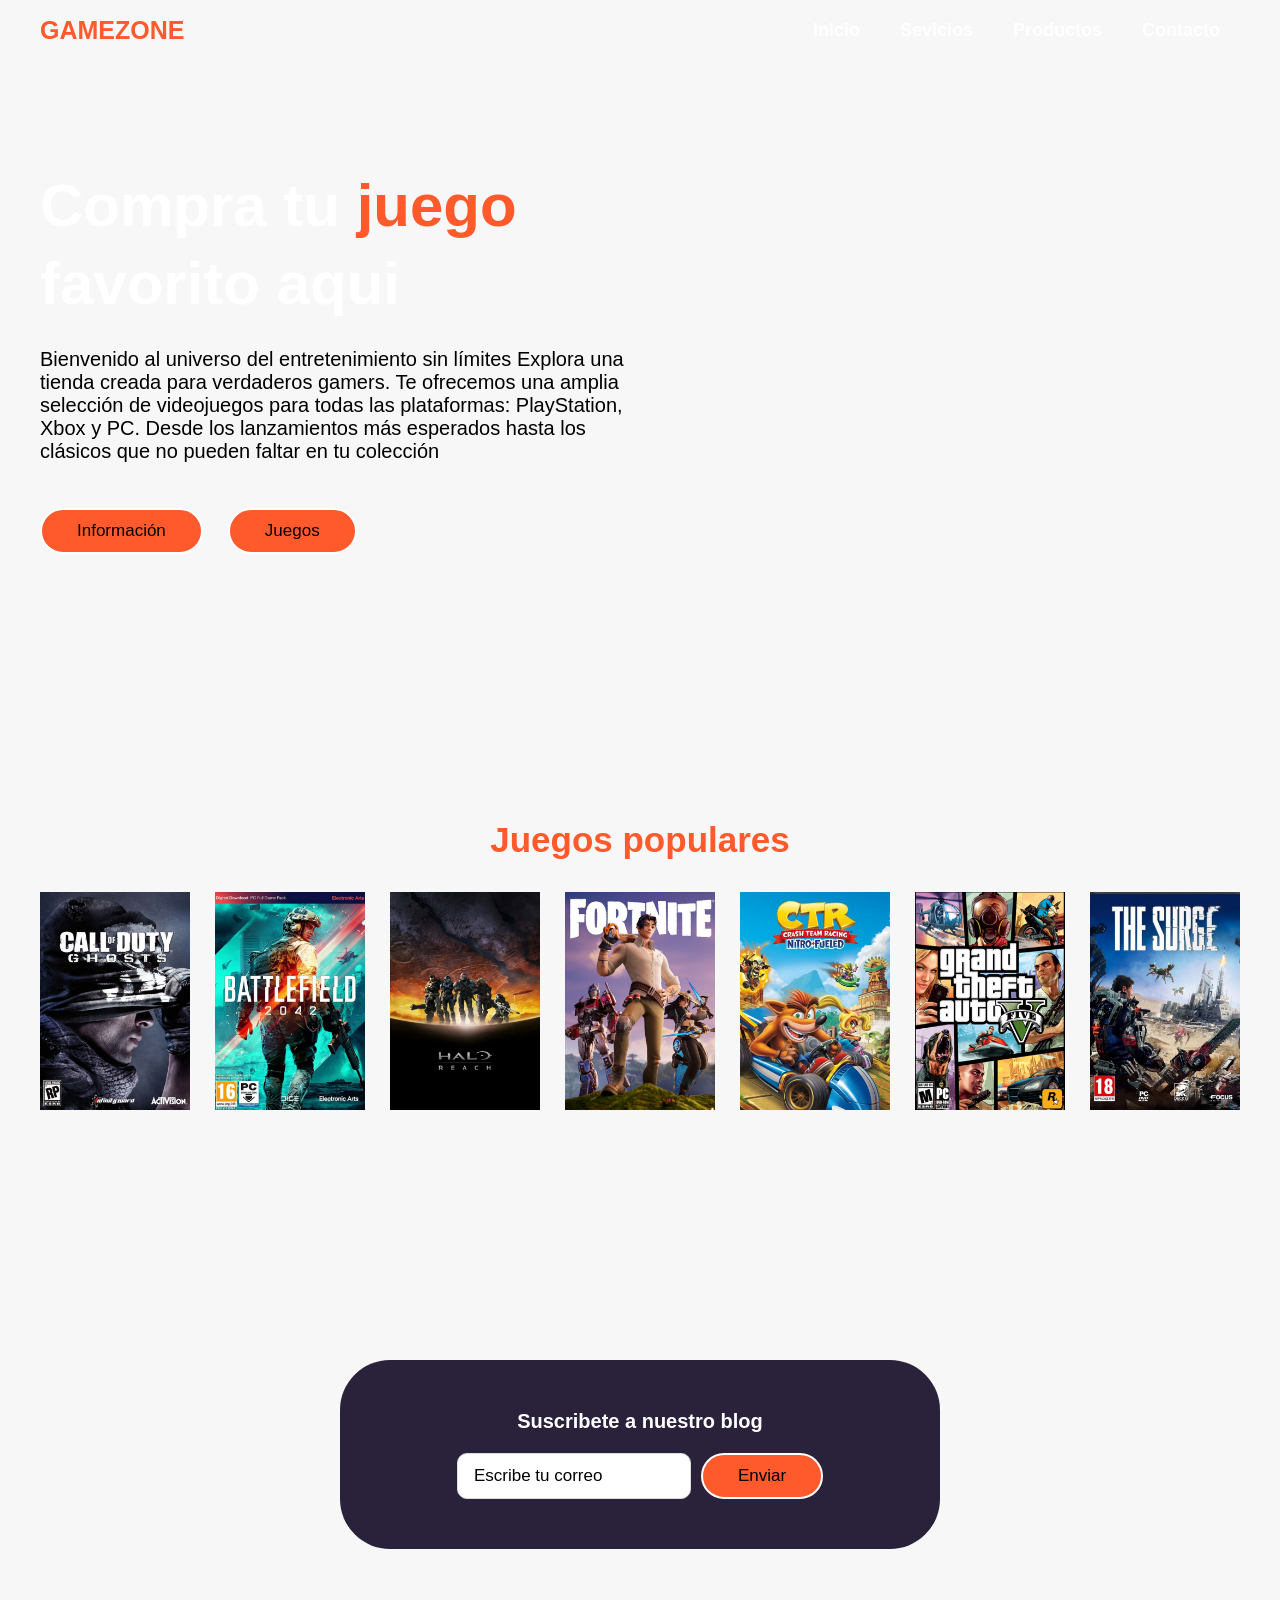
<file: index.html>
<!DOCTYPE html>
<html lang="en">
<head>
    <meta charset="UTF-8">
    <meta name="viewport" content="width=device-width, initial-scale=1.0">
    <title>Pagina Web</title>
    <link rel="stylesheet" href="style.css">
</head>
    
<body>

    <header class="header">

        <video autoplay muted loop playsinline class="video-banner">
        <source src="images/fondo.mp4" type="video/mp4">
        Tu navegador no soporta video en HTML5.
        </video>

        <div class="menu container">
            <a href="#" class="logo">GameZone</a>
            <input type="checkbox" id="menu" />
            <label for="menu">
                <img src="images/menu.png" class="menu-icono" alt="menu">
            </label>
            <nav class="navbar">
                <ul>
                    <li><a href="index.html"> Inicio</a></li>
                    <li><a href="Sevicios.html"> Sevicios</a></li>
                    <li><a href="Productos.html"> Productos</a></li>
                    <li><a href="Contactos.html"> Contacto</a></li>

                </ul>
            </nav>
        </div>

        <div class="header-content container">
            <div class="header-txt">
                <h1>Compra tu <span>juego</span> <br> favorito aqui</h1>
                <p>
                    Bienvenido al universo del entretenimiento sin límites Explora una tienda creada para verdaderos gamers. 
                    Te ofrecemos una amplia selección de videojuegos para todas las plataformas: PlayStation, Xbox y PC. 
                    Desde los lanzamientos más esperados hasta los clásicos que no pueden faltar en tu colección
                </p>
                <div class="butons">
                    <a href="Información.html" class="btn-1">Información</a>
                    <a href="Juegos.html" class="btn-1">Juegos</a>
                </div>
            </div>
        </div>

    </header>

    <section class="popular container">

        <h2>Juegos populares</h2>

        <div class="popular-content">
            <img src="images/g1.jpg" alt="">
            <img src="images/g2.jpg" alt="">
            <img src="images/g3.jpg" alt="">
            <img src="images/g4.jpg" alt="">
            <img src="images/g5.jpg" alt="">
            <img src="images/g6.jpg" alt="">
            <img src="images/g7.jpg" alt="">
        </div>
    </section>

    

    <section class="contact container">

        <div class="contact-content">
            <h3>Suscribete a nuestro blog</h3>
            <form>
                <input type="email" placeholder="Escribe tu correo">
                <input type="submit" class="btn-3" value="Enviar">
            </form>
        </div>

    </section>

    
</body>
</html>
</file>
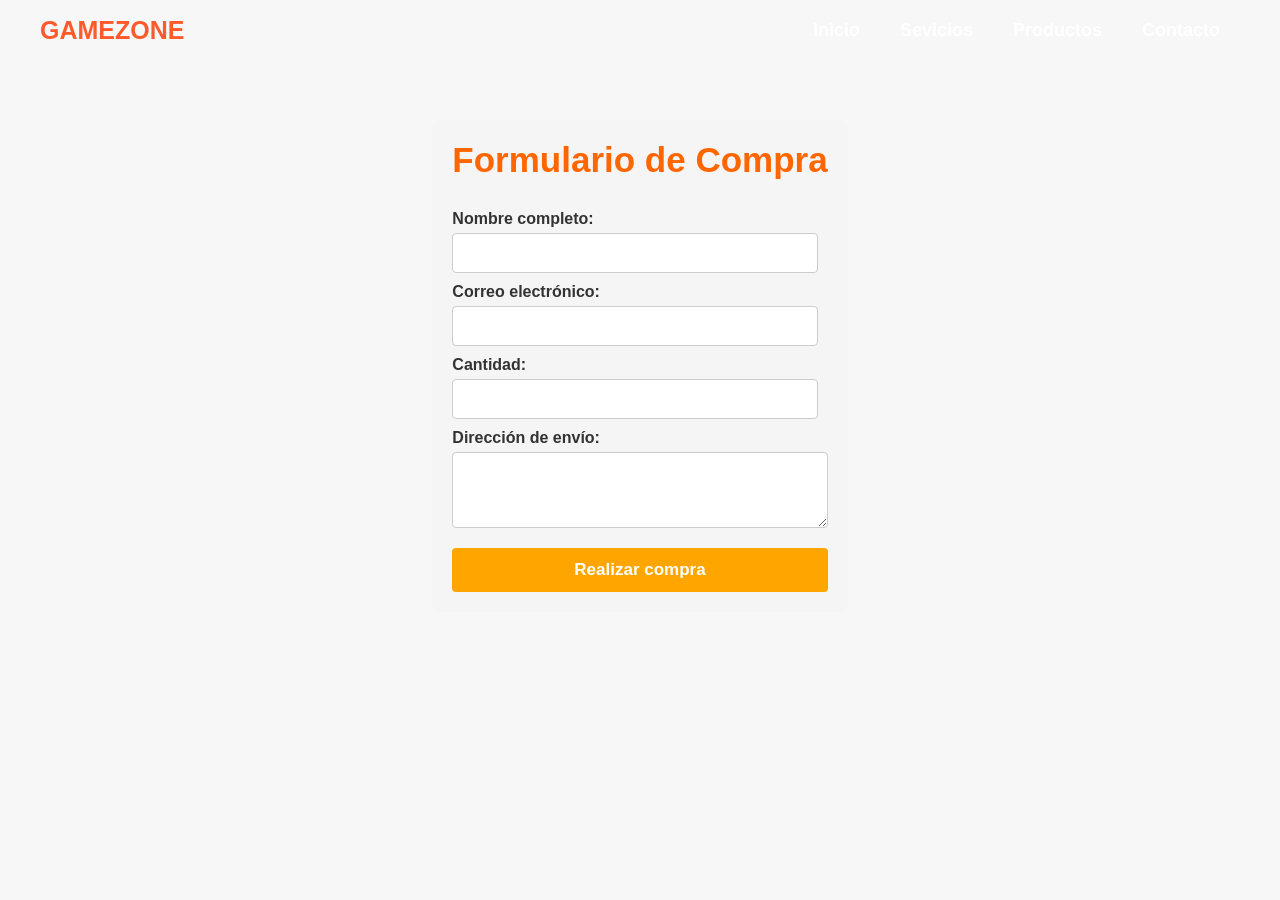
<file: comprar.html>
<!DOCTYPE html>
<html lang="en">
<head>
    <meta charset="UTF-8">
    <meta name="viewport" content="width=device-width, initial-scale=1.0">
    <title>Pagina Web</title>
    <link rel="stylesheet" href="style.css">

</head>
<body>

    <header class="header">

        <video autoplay muted loop playsinline class="video-banner">
        <source src="images/fondo.mp4" type="video/mp4">
        Tu navegador no soporta video en HTML5.
        </video>

        <div class="menu container">
            <a href="#" class="logo">GameZone</a>
            <input type="checkbox" id="menu" />
            <label for="menu">
                <img src="images/menu.png" class="menu-icono" alt="menu">
            </label>
            <nav class="navbar">
                <ul>
                    <li><a href="index.html"> Inicio</a></li>
                    <li><a href="Sevicios.html"> Sevicios</a></li>
                    <li><a href="Productos.html"> Productos</a></li>
                    <li><a href="Contactos.html"> Contacto</a></li>
               </ul>
            </nav>
        </div>

        <section class="formulario-compra container">
    <h2>Formulario de Compra</h2>
    <form action="procesar_compra.php" method="POST">
        <label for="nombre">Nombre completo:</label>
        <input type="text" id="nombre" name="nombre" required>

        <label for="email">Correo electrónico:</label>
        <input type="email" id="email" name="email" required>

      

        <label for="cantidad">Cantidad:</label>
        <input type="number" id="cantidad" name="cantidad" min="1" required>

        <label for="direccion">Dirección de envío:</label>
        <textarea id="direccion" name="direccion" rows="3" required></textarea>

        <input type="submit" value="Realizar compra" class="btn-3">
    </form>
</section>


</body>
</html>
</file>
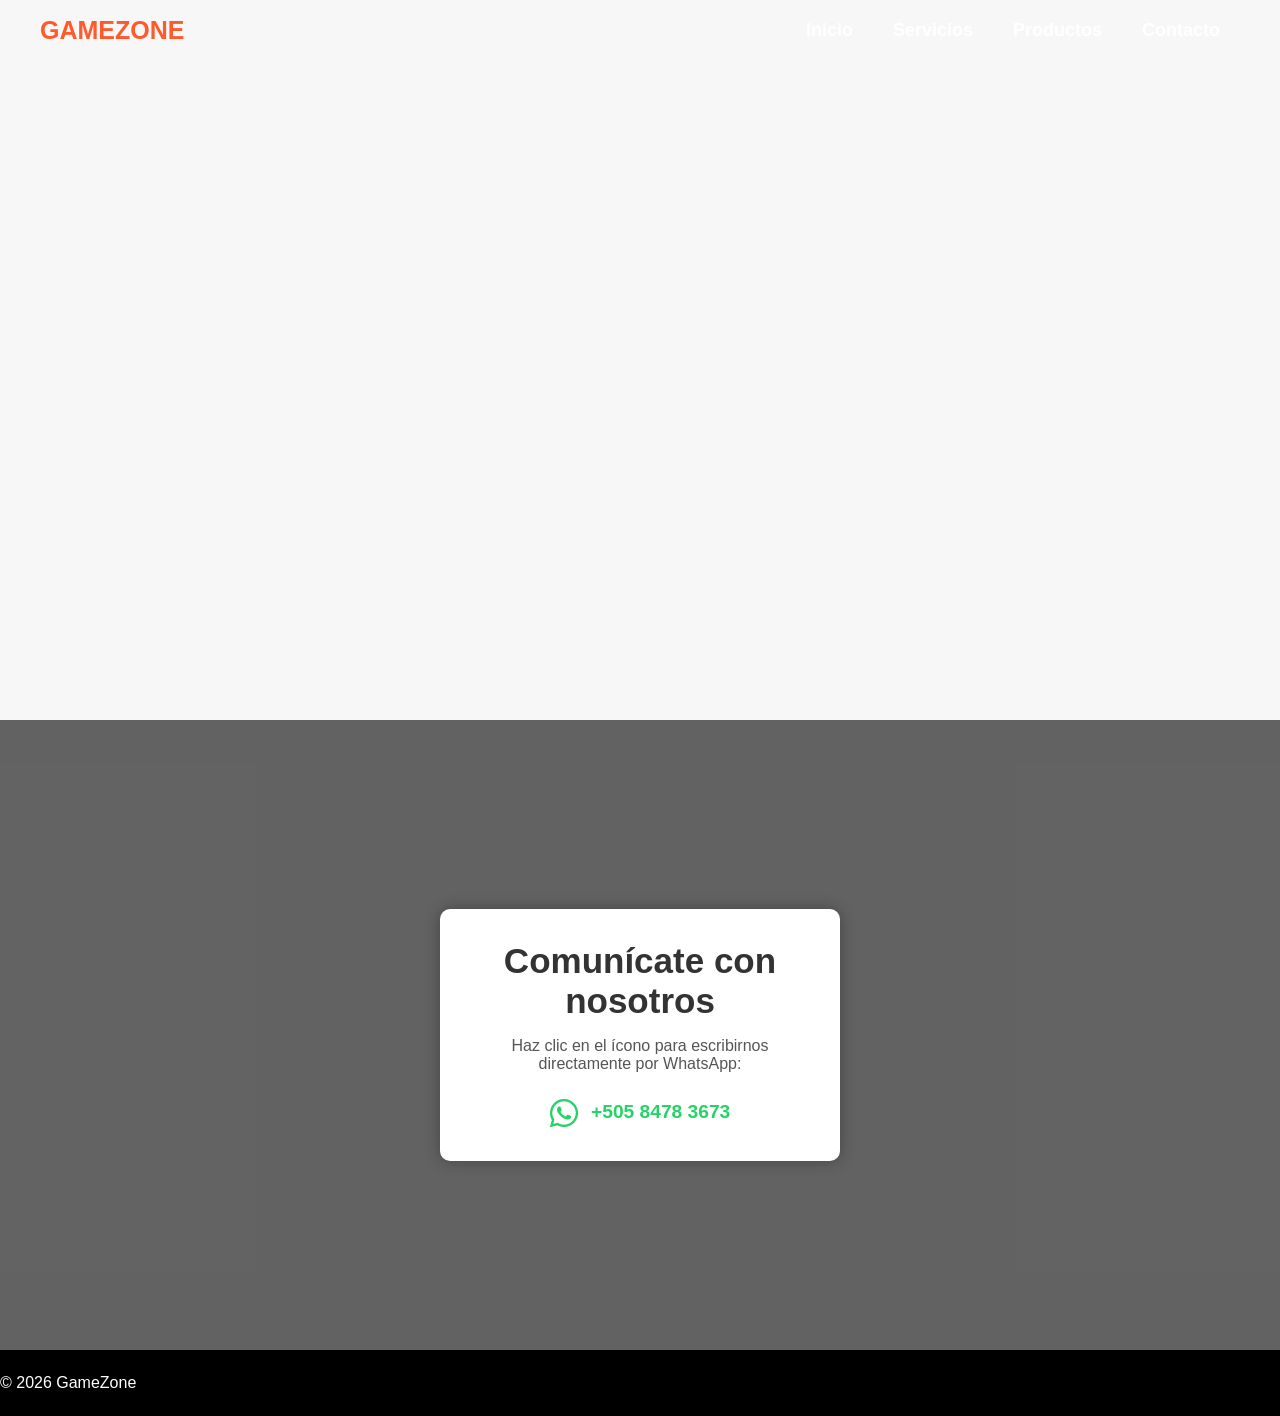
<file: Contactos.html>
<!DOCTYPE html>
<html lang="es">
<head>
  <meta charset="UTF-8">
  <meta name="viewport" content="width=device-width, initial-scale=1.0">
  <title>Contacto - GameZone</title>
  <link rel="stylesheet" href="style.css" />
  <!-- Font Awesome para íconos -->
  <link rel="stylesheet" href="https://cdnjs.cloudflare.com/ajax/libs/font-awesome/6.5.0/css/all.min.css">
</head>
<body>
  <header class="header">
    <video autoplay muted loop playsinline class="video-banner">
      <source src="images/fondo.mp4" type="video/mp4">
      Tu navegador no soporta video en HTML5.
    </video>

    <div class="menu container">
      <a href="#" class="logo">GameZone</a>
      <input type="checkbox" id="menu" />
      <label for="menu">
        <img src="images/menu.png" class="menu-icono" alt="menu">
      </label>
      <nav class="navbar">
        <ul>
          <li><a href="index.html">Inicio</a></li>
          <li><a href="Sevicios.html">Servicios</a></li>
          <li><a href="Productos.html">Productos</a></li>
          <li><a href="Contactos.html">Contacto</a></li>
        </ul>
      </nav>
    </div>
  </header>

  <main class="contacto-main">
    <section class="contacto-whatsapp">
      <h2>Comunícate con nosotros</h2>
      <p>Haz clic en el ícono para escribirnos directamente por WhatsApp:</p>
      <a href="https://wa.me/50584783673" target="_blank" class="whatsapp-link">
        <i class="fab fa-whatsapp"></i> +505 8478 3673
      </a>
    </section>
  </main>

  <footer class="footer">
    <p>&copy; 2026 GameZone</p>
  </footer>
</body>
</html>
</file>
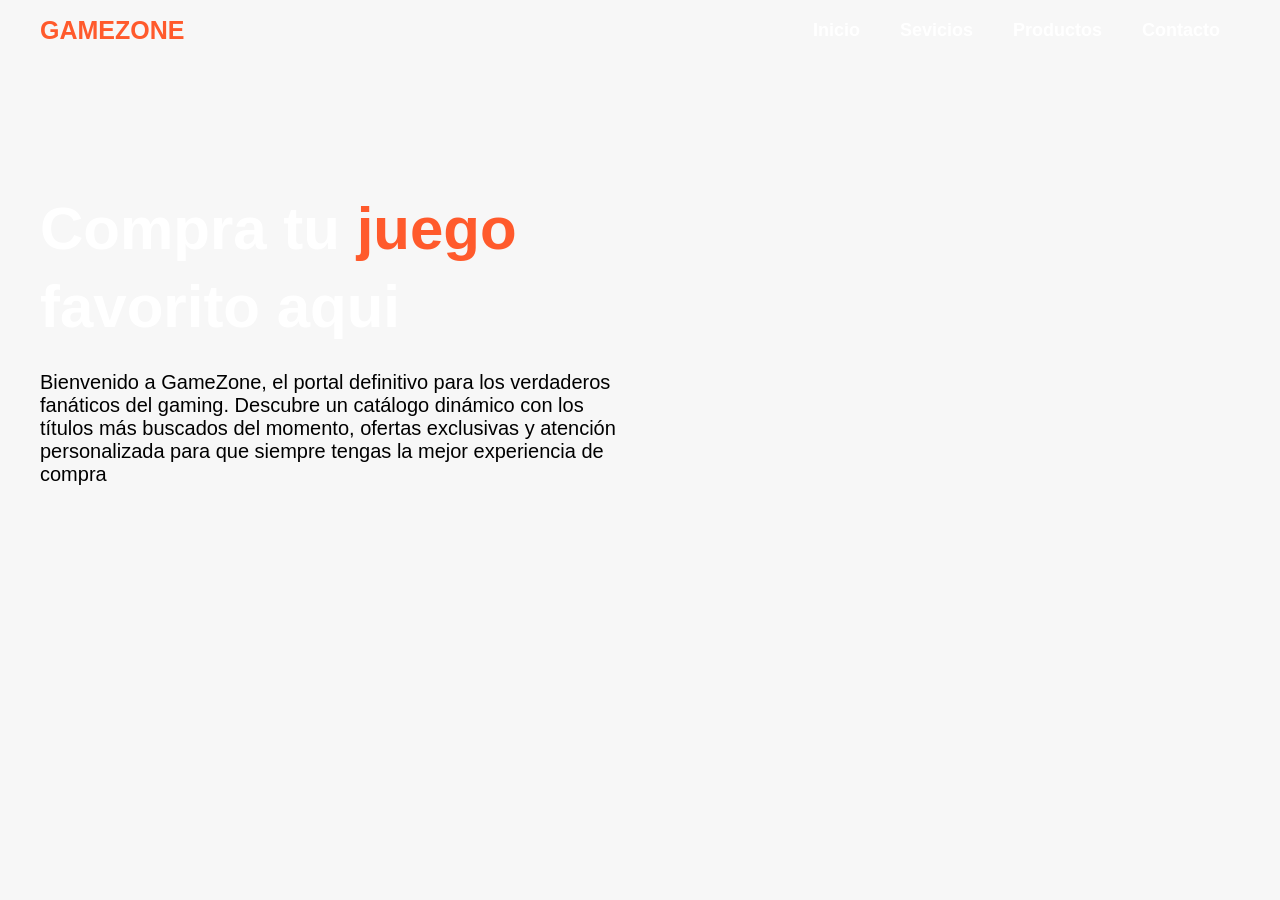
<file: Información.html>
<!DOCTYPE html>
<html lang="en">
<head>
    <meta charset="UTF-8">
    <meta name="viewport" content="width=device-width, initial-scale=1.0">
    <title>Pagina Web</title>
    <link rel="stylesheet" href="style.css">
</head>
<body>

    <header class="header">

        <video autoplay muted loop playsinline class="video-banner">
        <source src="images/fondo.mp4" type="video/mp4">
        Tu navegador no soporta video en HTML5.
        </video>

        <div class="menu container">
            <a href="#" class="logo">GameZone</a>
            <input type="checkbox" id="menu" />
            <label for="menu">
                <img src="images/menu.png" class="menu-icono" alt="menu">
            </label>
            <nav class="navbar">
                <ul>
                    <li><a href="index.html"> Inicio</a></li>
                    <li><a href="Sevicios.html"> Sevicios</a></li>
                    <li><a href="Productos.html"> Productos</a></li>
                    <li><a href="Contactos.html"> Contacto</a></li>
                    

                    
                </ul>
            </nav>
        </div>

        <div class="header-content container">
            <div class="header-txt">
                <h1>Compra tu <span>juego</span> <br> favorito aqui</h1>                
                <p>
                    Bienvenido a GameZone, el portal definitivo para los verdaderos fanáticos del gaming. Descubre un catálogo dinámico 
                    con los títulos más buscados del momento, ofertas exclusivas y atención personalizada para que siempre tengas la mejor 
                    experiencia de compra
                </p>

        
</body>
</html>
</file>
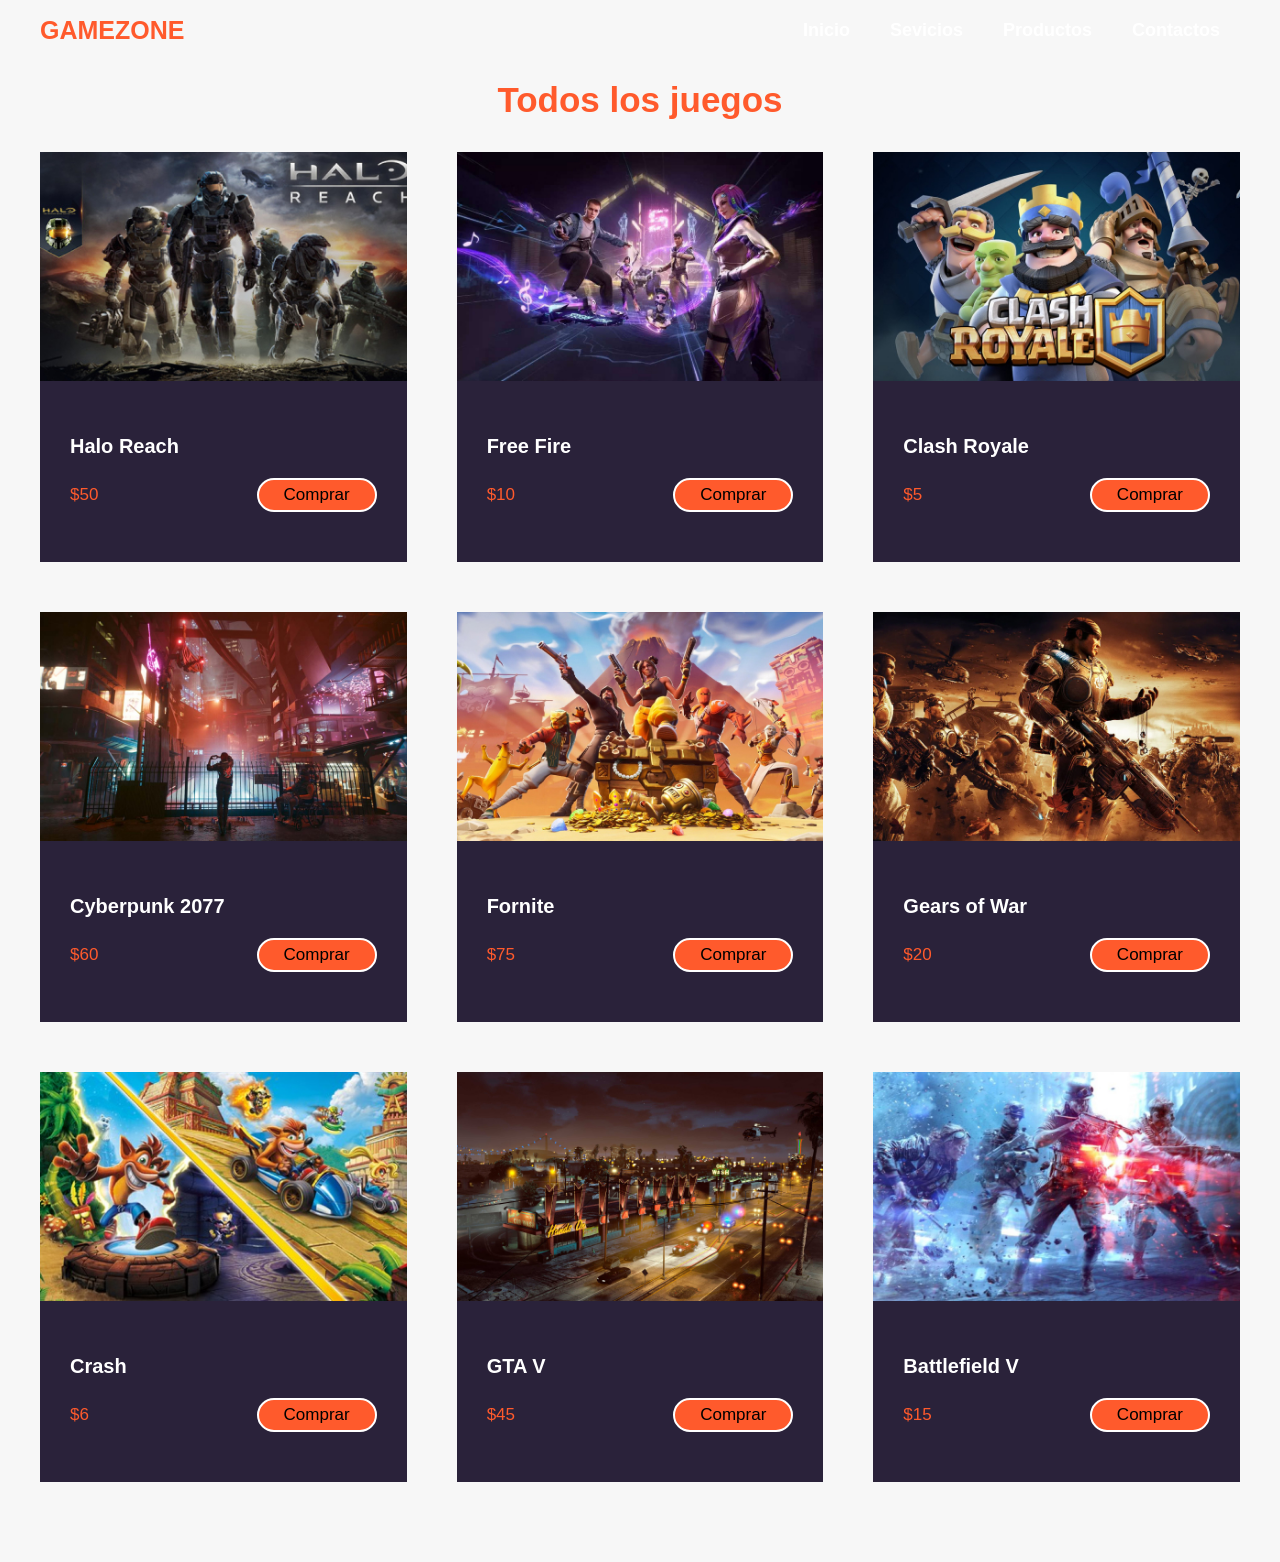
<file: juegos.html>
<!DOCTYPE html>
<html lang="en">
<head>
    <meta charset="UTF-8">
    <meta name="viewport" content="width=device-width, initial-scale=1.0">
    <title>Pagina Web</title>
    <link rel="stylesheet" href="style.css">
</head>
<body>

    <header class="header">

        <video autoplay muted loop playsinline class="video-banner">
        <source src="images/fondo.mp4" type="video/mp4">
        Tu navegador no soporta video en HTML5.
        </video>

        <div class="menu container">
            <a href="#" class="logo">GameZone</a>
            <input type="checkbox" id="menu" />
            <label for="menu">
                <img src="images/menu.png" class="menu-icono" alt="menu">
            </label>
            <nav class="navbar">
                <ul>
                    <li><a href="index.html"> Inicio</a></li>
                    <li><a href="Sevicios.html"> Sevicios</a></li>
                    <li><a href="Productos.html"> Productos</a></li>
                    <li><a href="Contactos.html"> Contactos</a></li>

                    
                </ul>
            </nav>
        </div>

    

<main class="product container">

        
    
    
    
    
    <h2>Todos los juegos</h2>

        <div class="product-content">

            <div class="product-1">
                <img src="images/l1.jpg" alt="">
                <div class="product-txt">
                    <h3>Halo Reach</h3>
                    <div class="price">
                        <p>$50</p>
                        <a href="comprar.html" class="btn-2">Comprar</a>
                    </div>
                </div>
            </div>

            <div class="product-1">
                <img src="images/l2.jpg" alt="">
                <div class="product-txt">
                    <h3>Free Fire</h3>
                    <div class="price">
                        <p>$10</p>
                        <a href="#" class="btn-2">Comprar</a>
                    </div>
                </div>
            </div>

            <div class="product-1">
                <img src="images/l3.jpg" alt="">
                <div class="product-txt">
                    <h3>Clash Royale</h3>
                    <div class="price">
                        <p>$5</p>
                        <a href="#" class="btn-2">Comprar</a>
                    </div>
                </div>
            </div>

            <div class="product-1">
                <img src="images/l4.jpg" alt="">
                <div class="product-txt">
                    <h3>Cyberpunk 2077</h3>
                    <div class="price">
                        <p>$60</p>
                        <a href="#" class="btn-2">Comprar</a>
                    </div>
                </div>
            </div>

            <div class="product-1">
                <img src="images/l5.jpg" alt="">
                <div class="product-txt">
                    <h3>Fornite</h3>
                    <div class="price">
                        <p>$75</p>
                        <a href="comprar.html" class="btn-2">Comprar</a>
                    </div>
                </div>
            </div>

            <div class="product-1">
                <img src="images/l6.jpg" alt="">
                <div class="product-txt">
                    <h3>Gears of War</h3>
                    <div class="price">
                        <p>$20</p>
                        <a href="comprar.html" class="btn-2">Comprar</a>
                    </div>
                </div>
            </div>

            <div class="product-1">
                <img src="images/l7.jpg" alt="">
                <div class="product-txt">
                    <h3>Crash</h3>
                    <div class="price">
                        <p>$6</p>
                        <a href="comprar.html" class="btn-2">Comprar</a>
                    </div>
                </div>
            </div>

            <div class="product-1">
                <img src="images/l8.jpg" alt="">
                <div class="product-txt">
                    <h3>GTA V</h3>
                    <div class="price">
                        <p>$45</p>
                       <a href="comprar.html" class="btn-2">Comprar</a>
                    </div>
                </div>
            </div>

            <div class="product-1">
                <img src="images/l9.jpg" alt="">
                <div class="product-txt">
                    <h3>Battlefield V</h3>
                    <div class="price">
                        <p>$15</p>
                        <a href="comprar.html" class="btn-2">Comprar</a>
                    </div>
                </div>
            </div>

        </div>
    </main>    

        
</body>
</html>
</file>
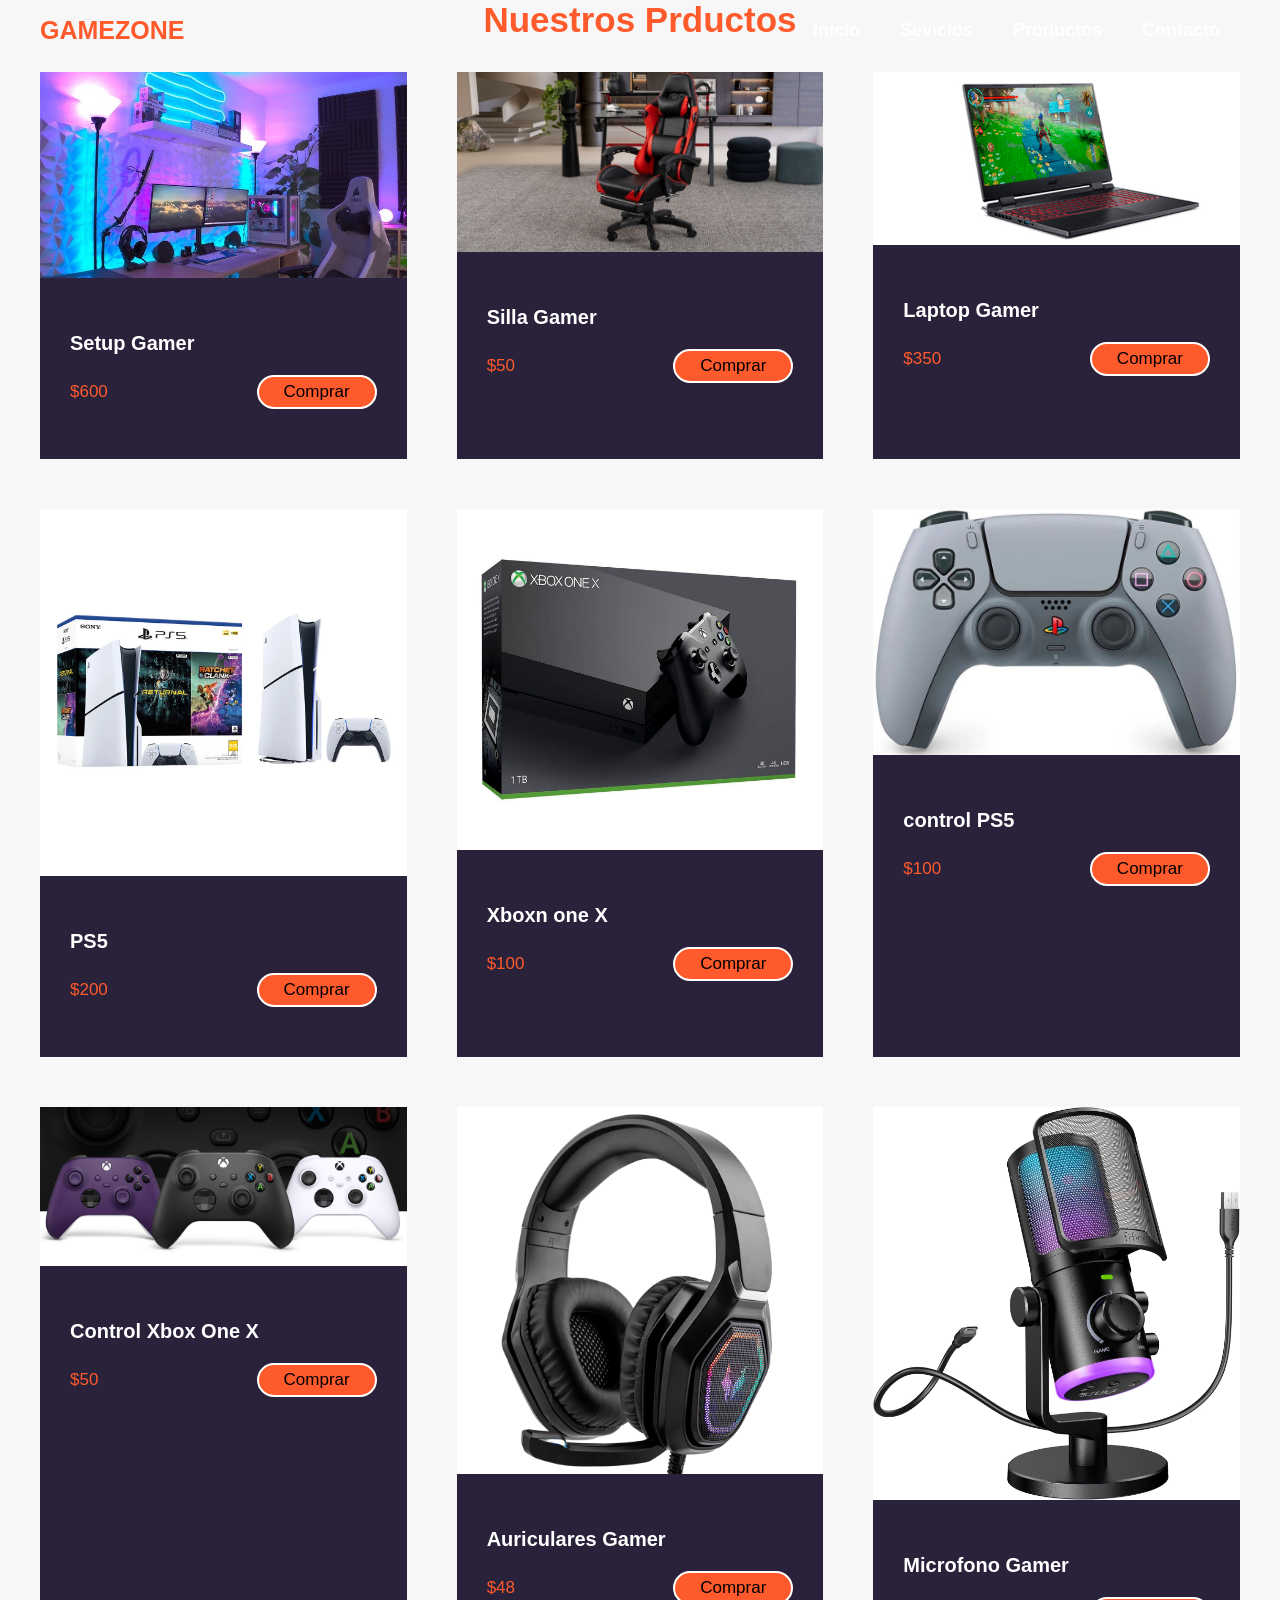
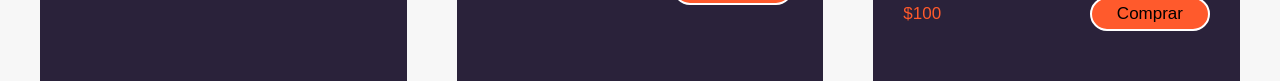
<file: Productos.html>
<!DOCTYPE html>
<html lang="en">
<head>
    <meta charset="UTF-8">
    <meta name="viewport" content="width=device-width, initial-scale=1.0">
    <title>Pagina Web</title>
    <link rel="stylesheet" href="style.css">
</head>
<body>
    
    <header>

        <video autoplay muted loop playsinline class="video-banner">
        <source src="images/fondo.mp4" type="video/mp4">
        Tu navegador no soporta video en HTML5.
        </video>

        <div class="menu container">
            <a href="#" class="logo">GameZone</a>
            <input type="checkbox" id="menu" />
            <label for="menu">
                <img src="images/menu.png" class="menu-icono" alt="menu">
            </label>
            <nav class="navbar">
                <ul>
                    <li><a href="index.html"> Inicio</a></li>
                    <li><a href="Sevicios.html"> Sevicios</a></li>
                    <li><a href="Productos.html"> Productos</a></li>
                    <li><a href="Contactos.html"> Contacto</a></li>

                </ul>
            </nav>
        </div>

        <main class="product container">
            
            <h2>Nuestros Prductos</h2>

            <div class="product-content">

            <div class="product-1">
                <img src="images/setup gamer.jpg" alt="">
                <div class="product-txt">
                    <h3>Setup Gamer</h3>
                    <div class="price">
                        <p>$600</p>
                        <a href="comprar.html" class="btn-2">Comprar</a>
                    </div>
                </div>
            </div>

            <div class="product-1">
                <img src="images/silla gamer.jpg" alt="">
                <div class="product-txt">
                    <h3>Silla Gamer</h3>
                    <div class="price">
                        <p>$50</p>
                        <a href="#" class="btn-2">Comprar</a>
                    </div>
                </div>
            </div>

            <div class="product-1">
                <img src="images/laptop gamer.jpg" alt="">
                <div class="product-txt">
                    <h3>Laptop Gamer</h3>
                    <div class="price">
                        <p>$350</p>
                        <a href="#" class="btn-2">Comprar</a>
                    </div>
                </div>
            </div>

            <div class="product-1">
                <img src="images/ps5.jpg" alt="">
                <div class="product-txt">
                    <h3>PS5</h3>
                    <div class="price">
                        <p>$200</p>
                        <a href="#" class="btn-2">Comprar</a>
                    </div>
                </div>
            </div>

            <div class="product-1">
                <img src="images/xbox.jpg" alt="">
                <div class="product-txt">
                    <h3>Xboxn one X</h3>
                    <div class="price">
                        <p>$100</p>
                        <a href="comprar.html" class="btn-2">Comprar</a>
                    </div>
                </div>
            </div>

            <div class="product-1">
                <img src="images/control ps5.jpg" alt="">
                <div class="product-txt">
                    <h3>control PS5</h3>
                    <div class="price">
                        <p>$100</p>
                        <a href="comprar.html" class="btn-2">Comprar</a>
                    </div>
                </div>
            </div>

            <div class="product-1">
                <img src="images/control xbox one x.jpg" alt="">
                <div class="product-txt">
                    <h3>Control Xbox One X</h3>
                    <div class="price">
                        <p>$50</p>
                        <a href="comprar.html" class="btn-2">Comprar</a>
                    </div>
                </div>
            </div>

            <div class="product-1">
                <img src="images/auriculares gamer.jpg" alt="">
                <div class="product-txt">
                    <h3>Auriculares Gamer</h3>
                    <div class="price">
                        <p>$48</p>
                       <a href="comprar.html" class="btn-2">Comprar</a>
                    </div>
                </div>
            </div>

            <div class="product-1">
                <img src="images/microfono gamer.jpg" alt="">
                <div class="product-txt">
                    <h3>Microfono Gamer</h3>
                    <div class="price">
                        <p>$100</p>
                        <a href="comprar.html" class="btn-2">Comprar</a>
                    </div>
                </div>
            </div>

        </div>
        </main>
    </header>
</body>
</html>
</file>
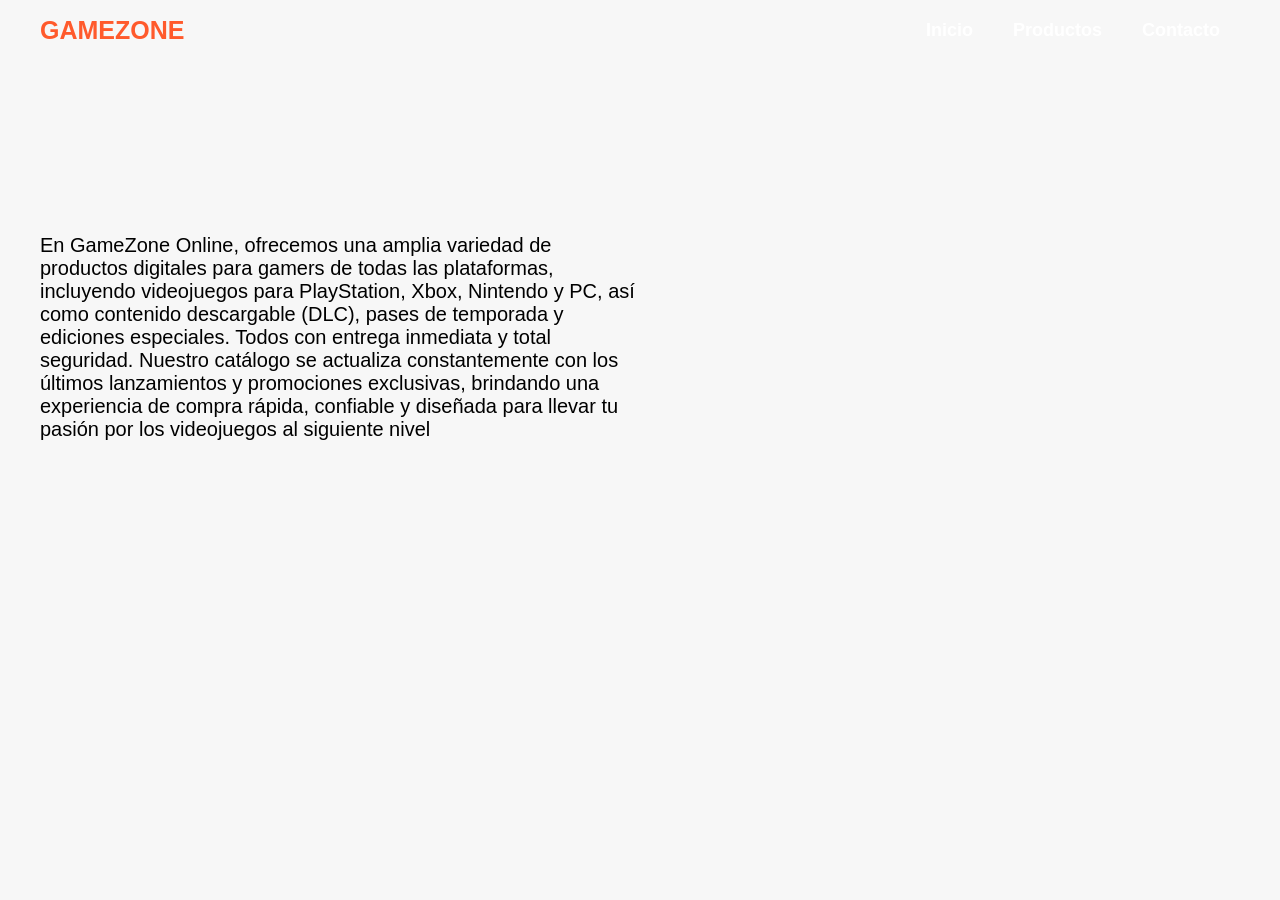
<file: Sevicios.html>
<!DOCTYPE html>
<html lang="en">
<head>
    <meta charset="UTF-8">
    <meta name="viewport" content="width=device-width, initial-scale=1.0">
    <title>Pagina Web</title>
    <link rel="stylesheet" href="style.css">
</head>
<body>

    <header class="header">

        <video autoplay muted loop playsinline class="video-banner">
        <source src="images/fondo.mp4" type="video/mp4">
        Tu navegador no soporta video en HTML5.
        </video>

        <div class="menu container">
            <a href="#" class="logo">GameZone</a>
            <input type="checkbox" id="menu" />
            <label for="menu">
                <img src="images/menu.png" class="menu-icono" alt="menu">
            </label>
            <nav class="navbar">
                <ul>
                    <li><a href="index.html"> Inicio</a></li>
                    <li><a href="Productos.html"> Productos</a></li>
                    <li><a href="Contactos.html"> Contacto</a></li>
                </ul>
            </nav>
        </div>


        <div class="header-content container">
            <div class="header-txt">
                <p>
                    En GameZone Online, ofrecemos una amplia variedad de productos digitales para gamers de todas las plataformas, 
                    incluyendo videojuegos para PlayStation, Xbox, Nintendo y PC, así como contenido descargable (DLC), pases de 
                    temporada y ediciones especiales. Todos con entrega inmediata y total seguridad. Nuestro catálogo se actualiza 
                    constantemente con los últimos lanzamientos y promociones exclusivas, brindando una experiencia de compra rápida, 
                    confiable y diseñada para llevar tu pasión por los videojuegos al siguiente nivel
                </p>
            </div>
        </div>

    <header>
        
</body>
</html>
</file>
<file: style.css>
@import url('https://fonts.googleleapis.com/css2?family"Poppins:wght@400;500;600;700;800&display"swap');

*{
    margin: 0;
    padding: 0;
    box-sizing: border-box;
    text-decoration: none;
    list-style: none;
}

body {
    font-family: 'Poppins', sans-serif;
    background-color: #000000;
}

img{
    max-width: 100%;
}

.container{
    max-width: 1200px;
    margin: 0 auto;
}

.header{
    background-position: center center;
    background-repeat: no-repeat;
    background-size: cover;
    display: flex;
    align-items: center;
    min-height: 80vh;
    padding: 80px 0;
}

.video-banner {
  position: absolute;
  top: 0;
  left: 0;
  width: 100%;
  height: 100%;
  object-fit: cover;
  z-index: -1; 
}

.menu{
    position: absolute;
    top: 0;
    left: 0;
    right: 0;
    display: flex;
    align-items: center;
    justify-content: space-between;
}

.logo{
    color: #FF5A2C;
    font-size: 25px;
    font-weight: 800;
    text-transform: uppercase;
}

.menu .navbar ul li{
    position: relative;
    float: left;
}

.menu .navbar ul li a{
    font-size: 18px;
    padding: 20px;
    color: #ffffff;
    font-weight: 600;
    display: block;
}

.menu .navbar ul li a:hover{
    color: #FF5A2C;
}

#menu{
    display: none;
}

.menu-icono{
    width: 25px;
}

.menu label{
    cursor: pointer;
    display: none;
}

.header-content{
    display: flex;
}

.header-txt{
    flex-basis: 50%;
}

.header-txt h1{
    font-size: 60px;
    color: #FFFFFF;
    line-height: 1.3;
    margin-bottom: 25px;
}

.header-txt span{
    color: #FF5A2C;
}

.header-txt p{
    font-size: 20px;
    color: #000000;
    margin-bottom: 45px;
}

.butons{
    display: flex;
}

.btn-1, .btn-2, .btn-3{
    background-color: #FF5A2C;
    display: inline-block;
    padding: 11px 35px;
    border: 2px solid #ffffff;
    border-radius: 25px;
    margin-right: 25px;
    font-size: 17px;
    color: #000000;

}

.btn-1:hover{
    background-color: #193ddf;
}

.popular{
    padding: 100px 0;
    text-align: center;
}

h2{
  color: #FFFFFF;
  font-size: 35px;
  margin-bottom: 45px;  
}


.popular-content{
    display: flex;
    justify-content: space-between;
}

.popular-content img{
    width: 150px;
}

.product-content{
    display: grid;
    grid-template-columns: repeat(3,1fr);
    gap: 50px;
}

.product-1{
    background-color: #2A223A;
}

.product-txt{
    padding: 50px 30px;
}

h3{
    font-size: 20px;
    color: #FFFFFF;
    margin-bottom: 20px;
}

.price{
    display: flex;
    justify-content: space-between;
    align-items: center;
}

.price p{
    font-size: 17px;
    color: #FF5A2C;
}

.btn-2{
    padding: 5px 25px;
    background-color: #FF5A2C;
    margin-right: 0;
}

.contact{
    padding: 150px 300px;
}

.contact-content{
    background-color: #2A223A;
    text-align: center;
    padding: 50px;
    border-radius: 50px;
}

form{
    display: flex;
    justify-content: center;
    margin-top: 20px;
}

input{
    padding: 18px 25px;
    background-color: #3F3456;
    border: 0;
    border-radius: 25px;
    outline: none;
    margin-right: 10px;
    color: #000000;
    font-size: 17px;
}

::placeholder{
    color: #000000;
    font-size: 17px;
}

.btn-3{
    background-color: #FF5A2C;
    cursor: pointer;
    margin-right: 0;
}

.footer{
    display: flex;
    justify-content: space-between;
    align-items: center;
    padding: 50px 0;
}

link ul{
    display: flex;
}

.link ul li > a{
    font-size: 17px;
    color: #FFFFFF;
    margin-right: 20px;
}

.link ul li > a:hover{
    color: #FF5A2C;
}

@media(max-width:991px){
    .menu{
        padding: 20px;
    }

    .menu label{
        display: initial;
    }

    .menu .navbar{
        position: absolute;
        top: 100%;
        left: 0;
        right: 0;
        background-color: #FF5A2C;
        display: none;
    }


    .menu .navbar ul li a:hover{
        color: #1B1726;
    }

    .menu .navbar ul li{
        width: 100%;
    }

    #menu:checked ~ .navbar{
        display: initial;
    }

    .header{
        min-height: 0vh;
        padding: 80px 30px 50px 30px;
    }

    .header-txt{
        text-align: center;
        flex-basis: 100%;
    }

    .header-txt h1{
        font-size: 50px;
        margin-bottom: 15px;
    }

    .butons{
        justify-content: center;
    }

    .btn-1:last-of-type{
        margin-right: 0;
    }

    .popular{
        display: none;
    }

    .product{
        padding: 30px;
    }

    .product-content{
        grid-template-columns: repeat(1,1fr);
        gap: 30px;
    }

    .product-1 img{
        width: 100%;
    }

    .contact{
        padding: 30px;
    }

    form{
        flex-direction: column;
    }

    input{
        margin: 0 0 20px 0;
    }

    .footer{
        flex-direction: column;
        text-align: center;
    }

    .link ul{
        margin-top: 20px;
    }

    


}

.formulario-compra {
  margin: 40px auto;
  padding: 20px;
  background: #f5f5f5;
  border-radius: 8px;
  max-width: 500px;
}

.formulario-compra h2 {
  margin-bottom: 20px;
  color: #ff6600;
  text-align: center;
}

.formulario-compra form {
  display: flex;
  flex-direction: column;
}

.formulario-compra label {
  margin: 10px 0 5px;
}

.formulario-compra input,
.formulario-compra select,
.formulario-compra textarea {
  padding: 10px;
  border: 1px solid #ccc;
  border-radius: 4px;
}

.formulario-compra .btn-3 {
  margin-top: 20px;
  background: orange;
  border: none;
  color: white;
  padding: 12px;
  cursor: pointer;
  font-weight: bold;
}


@import url('https://fonts.googleapis.com/css2?family=Poppins:wght@400;600&display=swap');

:root {
  --primary: #FF5A2C;
  --background: #f7f7f7;
  --form-bg: #ffffff;
  --text-color: #333;
  --input-border: #ddd;
  --radius: 10px;
  --transition: 0.3s ease;
  --font: 'Poppins', sans-serif;
}

body {
  font-family: var(--font);
  background-color: var(--background);
  color: var(--text-color);
  margin: 0;
  padding: 0;
}

h2 {
  text-align: center;
  color: var(--primary);
  margin-bottom: 2rem;
}

.input-group {
  display: flex;
  flex-direction: column;
  gap: 1rem;
}

label {
  font-weight: 600;
  margin-bottom: 0.5rem;
}

input,
textarea {
  padding: 0.8rem 1rem;
  border: 1px solid var(--input-border);
  border-radius: var(--radius);
  font-size: 1rem;
  font-family: inherit;
  background-color: #fff;
  transition: border-color var(--transition);
}

input:focus,
textarea:focus {
  outline: none;
  border-color: var(--primary);
}

.form.txt {
  display: flex;
  justify-content: space-between;
  font-size: 0.9rem;
  margin-top: 1rem;
}

.form.txt a {
  color: var(--primary);
  text-decoration: none;
  transition: color var(--transition);
}

.form.txt a:hover {
  color: #e14f20;
}

.btn {
  padding: 0.9rem 1.5rem;
  border: none;
  border-radius: var(--radius);
  background-color: var(--primary);
  color: #fff;
  font-size: 1rem;
  font-weight: 600;
  cursor: pointer;
  transition: background-color var(--transition);
}

.btn:hover {
  background-color: #e14f20;
}

/* Responsive adjustments */
@media (max-width: 600px) {
  form {
    margin: 30px 1rem;
  }

  .form.txt {
    flex-direction: column;
    gap: 0.5rem;
    text-align: center;
  }
}

.contacto-main {
  display: flex;
  justify-content: center;
  align-items: center;
  min-height: 70vh;
  padding: 2rem;
  background: rgba(0, 0, 0, 0.6);
  position: relative;
  z-index: 1;
}

.contacto-whatsapp {
  background: #fff;
  padding: 2rem;
  border-radius: 10px;
  text-align: center;
  max-width: 400px;
  width: 100%;
  box-shadow: 0 0 15px rgba(0,0,0,0.3);
}

.contacto-whatsapp h2 {
  margin-bottom: 1rem;
  color: #333;
}

.contacto-whatsapp p {
  margin-bottom: 1.5rem;
  color: #555;
}

.whatsapp-link {
  display: inline-block;
  font-size: 1.2rem;
  color: #25D366; /* verde oficial de WhatsApp */
  text-decoration: none;
  font-weight: bold;
  transition: transform 0.3s, color 0.3s;
}

.whatsapp-link i {
  margin-right: 0.5rem;
  font-size: 2rem;
  vertical-align: middle;
}

.whatsapp-link:hover {
  transform: scale(1.1);
  color: #128C7E; /* verde más oscuro */
}

.footer {
  background: #000;
  color: #fff;
  text-align: center;
  padding: 1.5rem 0;
  position: relative;
  z-index: 1;
}
</file>
